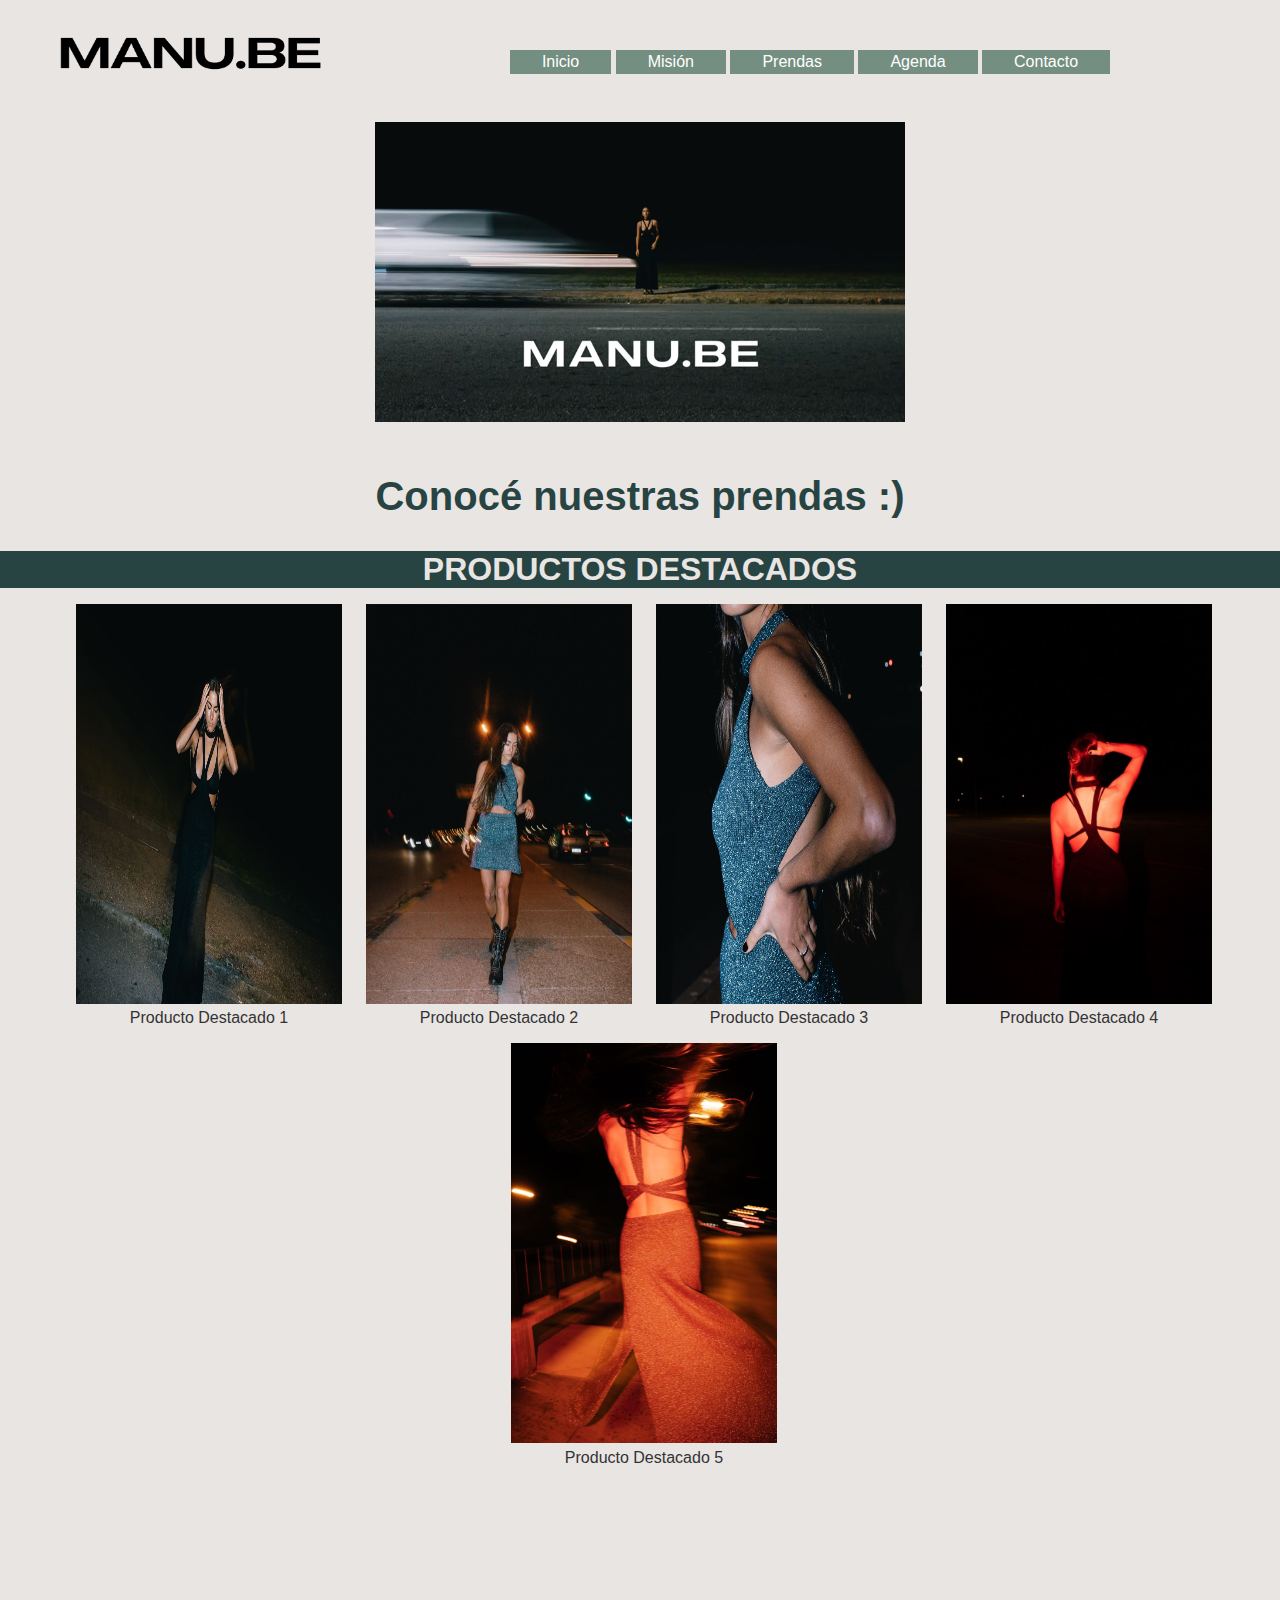
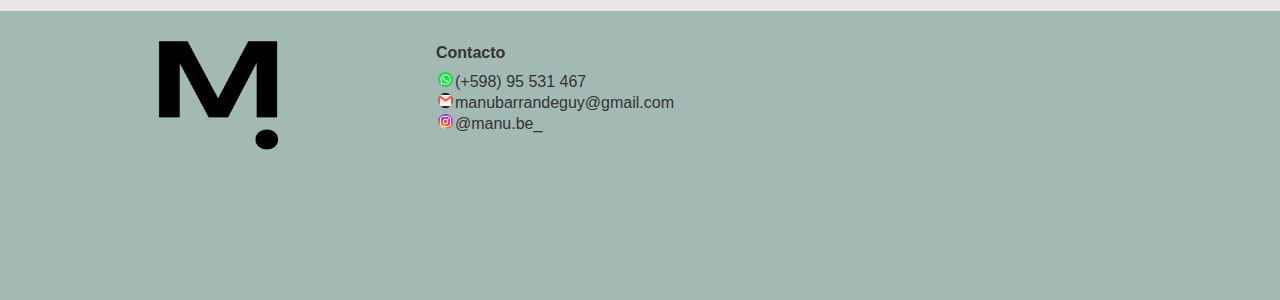
<file: index.html>
<!DOCTYPE html>
<html lang="es">
<head>
	<meta charset="UTF-8">
	<meta name="viewport" content="width=device-width, initial-scale=1.0">
	<meta name="description" content="Piezas Tejidas en stock y personalizadas. La ciudad, el brillo y el ritmo como inspiración. Encontrá nuestros productos en esta página">
	<meta name="keywords" content="MANU, MANUELA, BARRANDEGUY, INICIO, ROPA, MODA, TENDENCIA, HILOS, TEJIDOS, PRODUCTOS DESTACADOS"
	<link rel="shortcut icon" href="assets/img/favicon-32x32.png">
	<title>Inicio</title>
	<!-- linkear nuestro css -->
	<link rel="stylesheet" href="estilo.css">
</head>
<body class="body">
	<!-- fila de logo + menu de navegacion --> 
	<header class="header">
		<a title="logoImagen" href="index.html"><img src="img/logo.png" alt="logoImagen"></img></a>
		<nav class="navegacionPrincipal">
			<ul>
				<li><a href="index.html">Inicio</a></li>
				<li><a href="pages/mision.html">Misión</a></li>
				<li><a href="pages/prendas.html">Prendas</a></li>
				<li><a href="pages/agenda.html">Agenda</a></li>
				<li><a href="pages/contacto.html">Contacto</a></li>
			</ul>
		</nav>
	</header>
	<!-- cierre de fila logo + menu de navegacion -->
	<!-- fila de información de mi sitio -->
	<main class="main">
		<section>
			<video autoplay loop muted id="logoVideo" src="img/logo.mp4"  alt="logoVideo">
			</video>
		</section>
		<section>
			<a href="pages/prendas.html"><h1>Conocé nuestras prendas :)</h1></a>
		</section>
		<section>
			<h2>PRODUCTOS DESTACADOS</h2>
			<div class="prendas">
				<div>
					<img src="img/img1.jpeg" alt="productoDestacado1" class="fotoPrenda"></img>
					<a>Producto Destacado 1</a>
				</div>
				<div>
					<img src="img/img2.jpeg" alt="productoDestacado2" class="fotoPrenda"></img>
					<a>Producto Destacado 2</a>
				</div>
				<div>
					<img src="img/img3.jpeg" alt="productoDestacado3" class="fotoPrenda"></img>
					<a>Producto Destacado 3</a>
				</div>
				<div>
					<img src="img/img4.jpeg" alt="productoDestacado4" class="fotoPrenda"></img>
					<a>Producto Destacado 4</a>
				</div>
				<div>
					<img src="img/img5.jpeg" alt="productoDestacado5" class="fotoPrenda"></img>
					<a>Producto Destacado 5</a>
				</div>
		</section>
	</main>
	<!-- cierre de fila de información de mi sitio -->
	<!-- inicio de footer --> 
	<footer class="footer">
		<img src="img/logo1.png" alt="logoImagen" class="logoImagen"></img>
		<section class="infoFooter">
			<h4>Contacto</h4>
			<table>
				<tr>
					<td><img src="img/whatsapp.jpeg" alt="icono whatsapp" class="icono"></img></td>
					<td>(+598) 95 531 467</td>
				</tr>
				<tr>
					<td><img src="img/mail.jpeg" alt="icono mail" class="icono"></td>
					<td>manubarrandeguy@gmail.com</td>
				</tr>
				<tr>
					<td><img src="img/instagram.jpeg" alt="icono instagram" class="icono"></td>
					<td href="https://www.instagram.com/manu.be_">@manu.be_</td>
				</tr>
			</table>
		</section>
	</footer>
    <!-- cierre de footer --> 
</body>
</html>
</file>
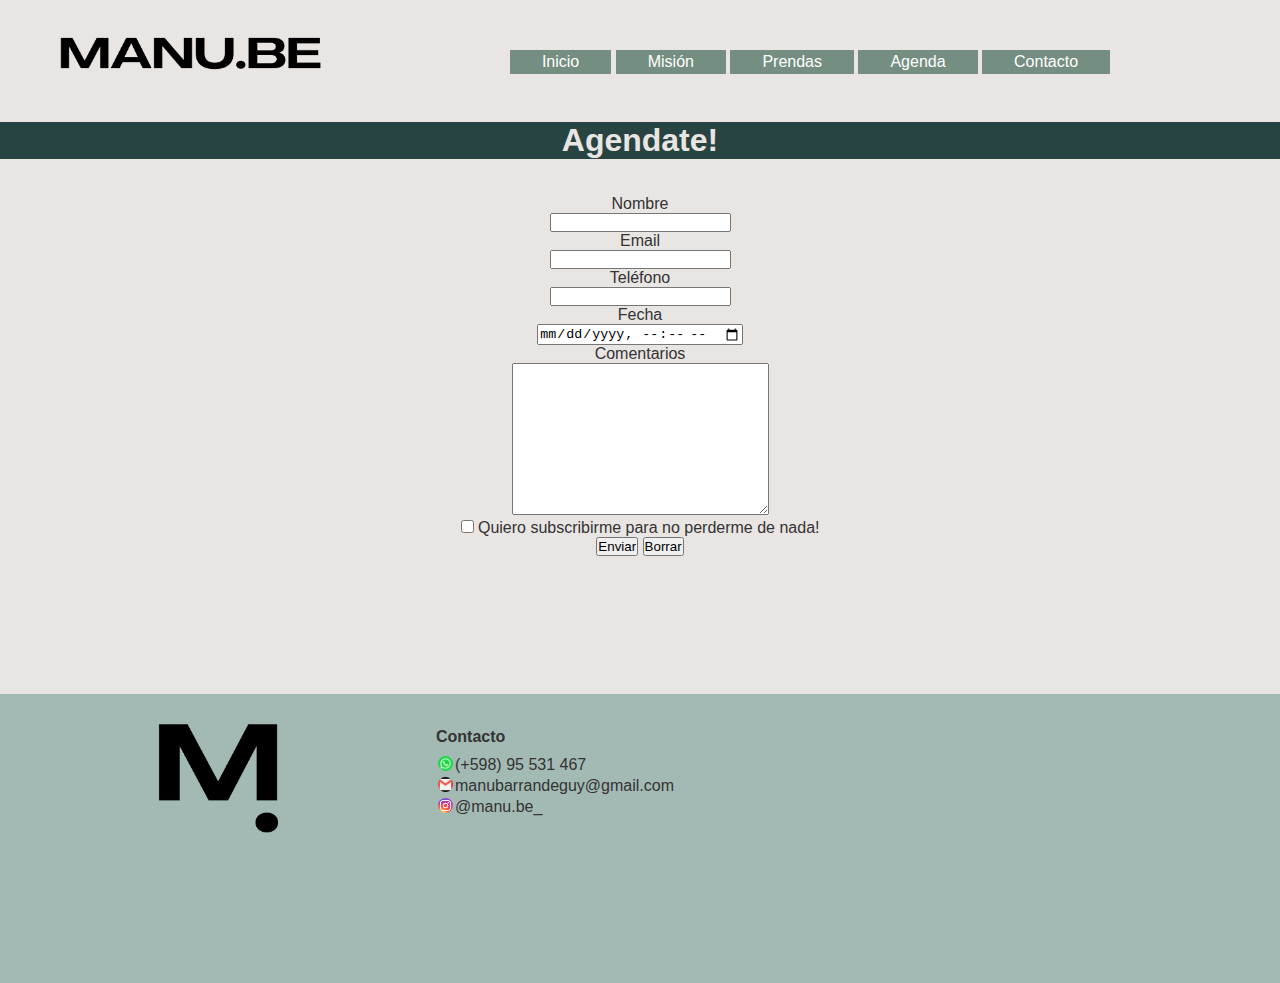
<file: pages/agenda.html>
<!DOCTYPE html>
<html lang="es">
<head>
	<meta charset="UTF-8">
	<meta name="viewport" content="width=device-width, initial-scale=1.0">
	<meta name="description" content="Piezas Tejidas en stock y personalizadas. Ponete en contacto con nosotras en esta página">
	<meta name="keywords" content="MANU, MANUELA, BARRANDEGUY, AGENDA, ROPA, MODA, TENDENCIA, HILOS, TEJIDOS, AGENDA, PERSONALIZADO"
	<link rel="shortcut icon" href="assets/img/favicon-32x32.png">
	<title>Agenda</title>
	<!-- linkear nuestro css -->
	<link rel="stylesheet" href="../estilo.css">
</head>
<body class="body">
	<!-- fila de logo + menu de navegacion --> 
	<header class="header">
		<a title="logoImagen" href="../index.html"><img src="../img/logo.png" alt="logoImagen"></img></a>
		<nav class="navegacionPrincipal">
			<ul>
				<li><a href="../index.html">Inicio</a></li>
				<li><a href="mision.html">Misión</a></li>
				<li><a href="prendas.html">Prendas</a></li>
				<li><a href="agenda.html">Agenda</a></li>
				<li><a href="contacto.html">Contacto</a></li>
			</ul>
		</nav>
	</header>
	<!-- cierre de fila logo + menu de navegacion -->
	<!-- fila de información de mi sitio -->
	<main class="main">
		<section>
        	<h2>Agendate!</h2>
        	<!-- formulario de contacto -->
			<div class="formularioAgenda">
			<form action="#" enctype="application/x-www-form-urlencoded" method="GET" >
            	<!-- Nombre -->
            	<label for="nombre">Nombre</label></br>
            	<input type="text" name="nombre" id="nombre"></br>
            	<!-- Email -->
            	<label for="email">Email</label></br>
            	<input type="email" name="email" id="email"></br>
            	<!--Teléfono -->
            	<label for="telefono">Teléfono</label></br>
            	<input type="number" name="telefono" id="telefono"></br>
            	<!-- Fecha -->
            	<label for="fecha">Fecha</label><br>
            	<input type="datetime-local" name="fecha" pattern="[0-9]{4}-[0-9]{2}-[0-9]{2}T[0-9]{2}:[0-9]{2}" min="2023-01-24T15:00" max="2023-12-31T:21:00"><br>
            	<!-- Comentarios -->
            	<label for="comentarios">Comentarios</label><br>
            	<textarea name="comentarios" cols="30" rows="10"></textarea><br>
            	<!-- Subscripción -->
				<input type="checkbox">
            	<label for="promociones">Quiero subscribirme para no perderme de nada!</label><br>
            	<!-- Enviar o borrar-->
            	<input type="submit" value="Enviar" class="enviar">
				<input type="reset" value="Borrar" class="borrar"><br>
        	</form>
			</div>
    	</section>
	</main>
    <!-- fin formulario de contacto -->
	<!-- inicio de footer --> 
	<footer class="footer">
		<img src="../img/logo1.png" alt="logoImagen" class="logoImagen"></img>
		<section class="infoFooter">
			<h4>Contacto</h4>
			<table>
				<tr>
					<td><img src="../img/whatsapp.jpeg" alt="icono whatsapp" class="icono"></img></td>
					<td>(+598) 95 531 467</td>
				</tr>
				<tr>
					<td><img src="../img/mail.jpeg" alt="icono mail" class="icono"></td>
					<td>manubarrandeguy@gmail.com</td>
				</tr>
				<tr>
					<td><img src="../img/instagram.jpeg" alt="icono instagram" class="icono"></td>
					<td href="https://www.instagram.com/manu.be_">@manu.be_</td>
				</tr>
			</table>
		</section>
	</footer>
    <!-- cierre de footer --> 
</body>
</html>
</file>
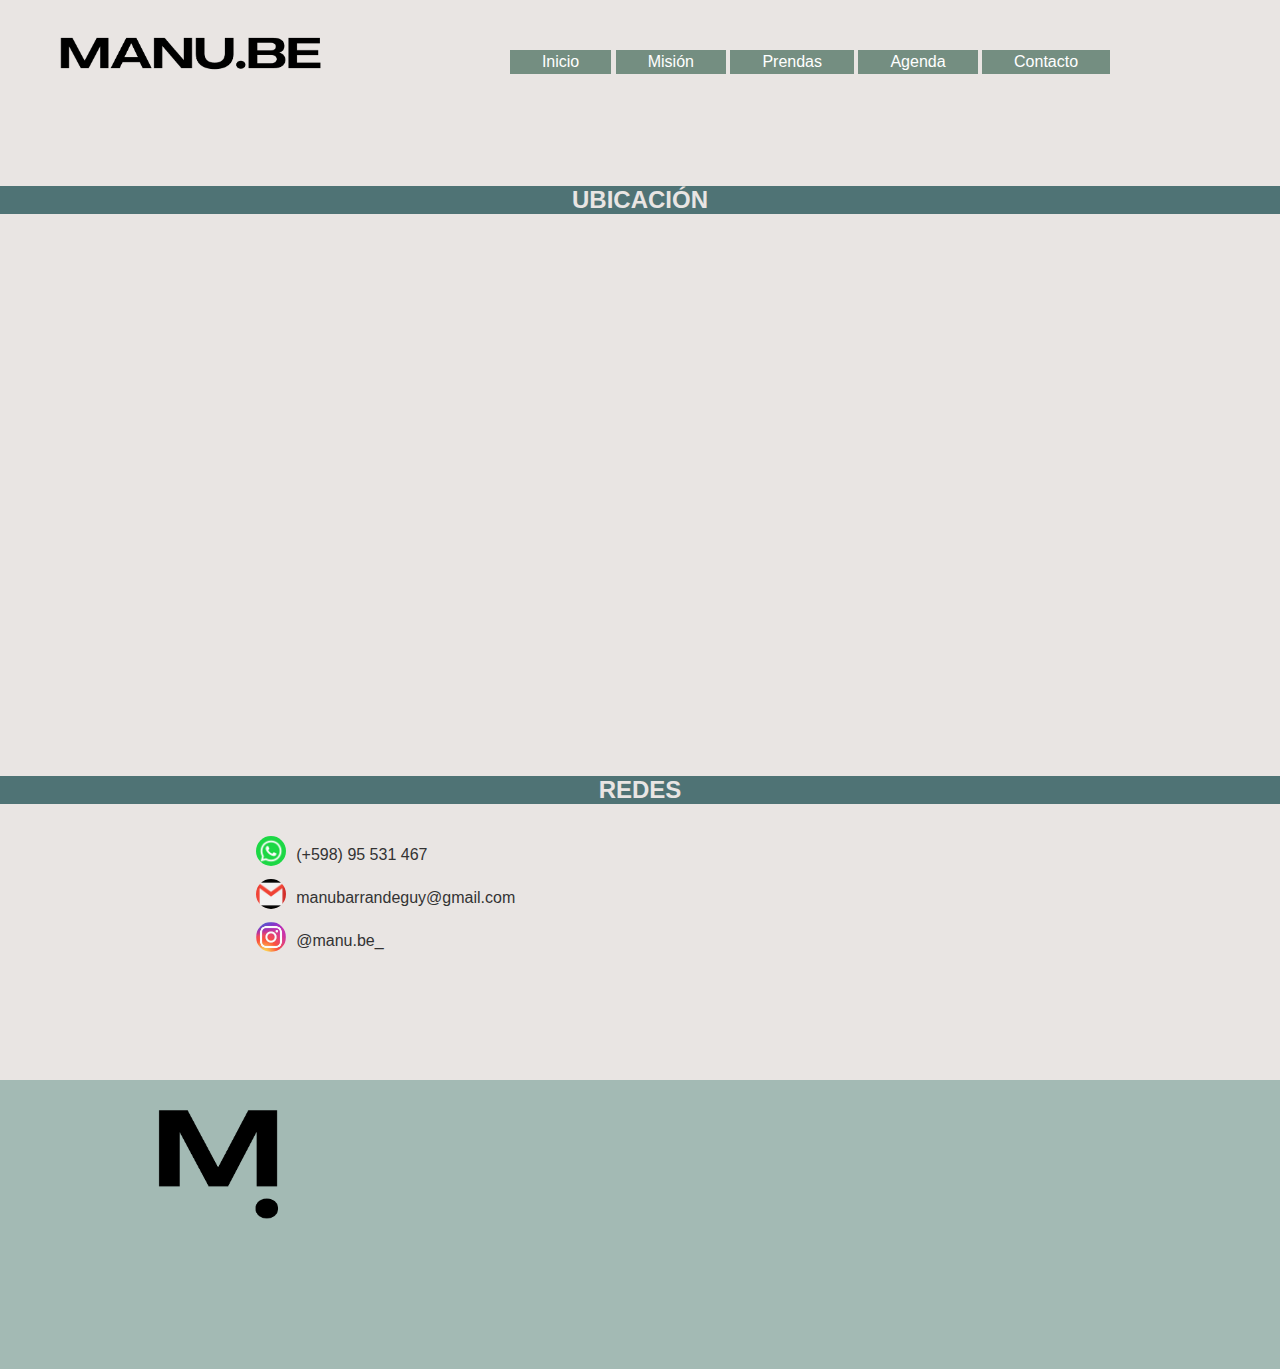
<file: pages/contacto.html>
<!DOCTYPE html>
<html lang="es">
<head>
	<meta charset="UTF-8">
	<meta name="viewport" content="width=device-width, initial-scale=1.0">
	<meta name="description" content="Piezas Tejidas en stock y personalizadas. Contactate mediante redes o encontranos en esta ubicación">
	<meta name="keywords" content="MANU, MANUELA, BARRANDEGUY, CONTACTO, ROPA, MODA, TENDENCIA, UBICACIÓN, INSTAGRAM, WHATSAPP, MAIL"
	<link rel="shortcut icon" href="assets/img/favicon-32x32.png">
	<title>Contacto</title>
	<!-- linkear nuestro css -->
	<link rel="stylesheet" href="../estilo.css">
</head>
<body class="body">
	<!-- fila de logo + menu de navegacion --> 
	<header class="header">
		<a title="logoImagen" href="../index.html"><img src="../img/logo.png" alt="logoImagen"></img></a>
		<nav class="navegacionPrincipal">
			<ul>
				<li><a href="../index.html">Inicio</a></li>
				<li><a href="mision.html">Misión</a></li>
				<li><a href="prendas.html">Prendas</a></li>
				<li><a href="agenda.html">Agenda</a></li>
				<li><a href="contacto.html">Contacto</a></li>
			</ul>
		</nav>
	</header>
	<!-- cierre de fila logo + menu de navegacion -->
	<!-- fila de información de mi sitio -->
	<main class="main">
		<section>
            <h3>Ubicación</h3>
            <div class="mapa">
                <iframe src="https://www.google.com/maps/embed?pb=!1m18!1m12!1m3!1d3272.764896499605!2d-56.061227948780854!3d-34.88724957996671!2m3!1f0!2f0!3f0!3m2!1i1024!2i768!4f13.1!3m3!1m2!1s0x959f87f9685c610b%3A0x484c188be79c1ddf!2sSport%20House!5e0!3m2!1ses-419!2suy!4v1678545080788!5m2!1ses-419!2suy" style="border:0;" allowfullscreen="" loading="lazy" referrerpolicy="no-referrer-when-downgrade"></iframe>
            </div>
		</section>
		<section>
            <h3>Redes</h3>
            <div class="red">
			    <img src="../img/whatsapp.jpeg" alt="icono whatsapp" class="iconoGrande"></img>
			    <a>(+598) 95 531 467</a>
		    </div>
    	    <div class="red">
			    <img src="../img/mail.jpeg" alt="icono mail" class="iconoGrande">
				 <a>manubarrandeguy@gmail.com</a>
			</div>
		    <div class="red">
			    <img src="../img/instagram.jpeg" alt="icono instagram" class="iconoGrande">
			    <a href="https://www.instagram.com/manu.be_">@manu.be_</a>
		    </div>
		</section>
	</main>
	<!-- cierre de fila de información de mi sitio -->
	<!-- inicio de footer --> 
	<footer class="footer">
		<img src="../img/logo1.png" alt="logoImagen" class="logoImagen"></img>
	</footer>
    <!-- cierre de footer --> 
</body>
</html>
</file>
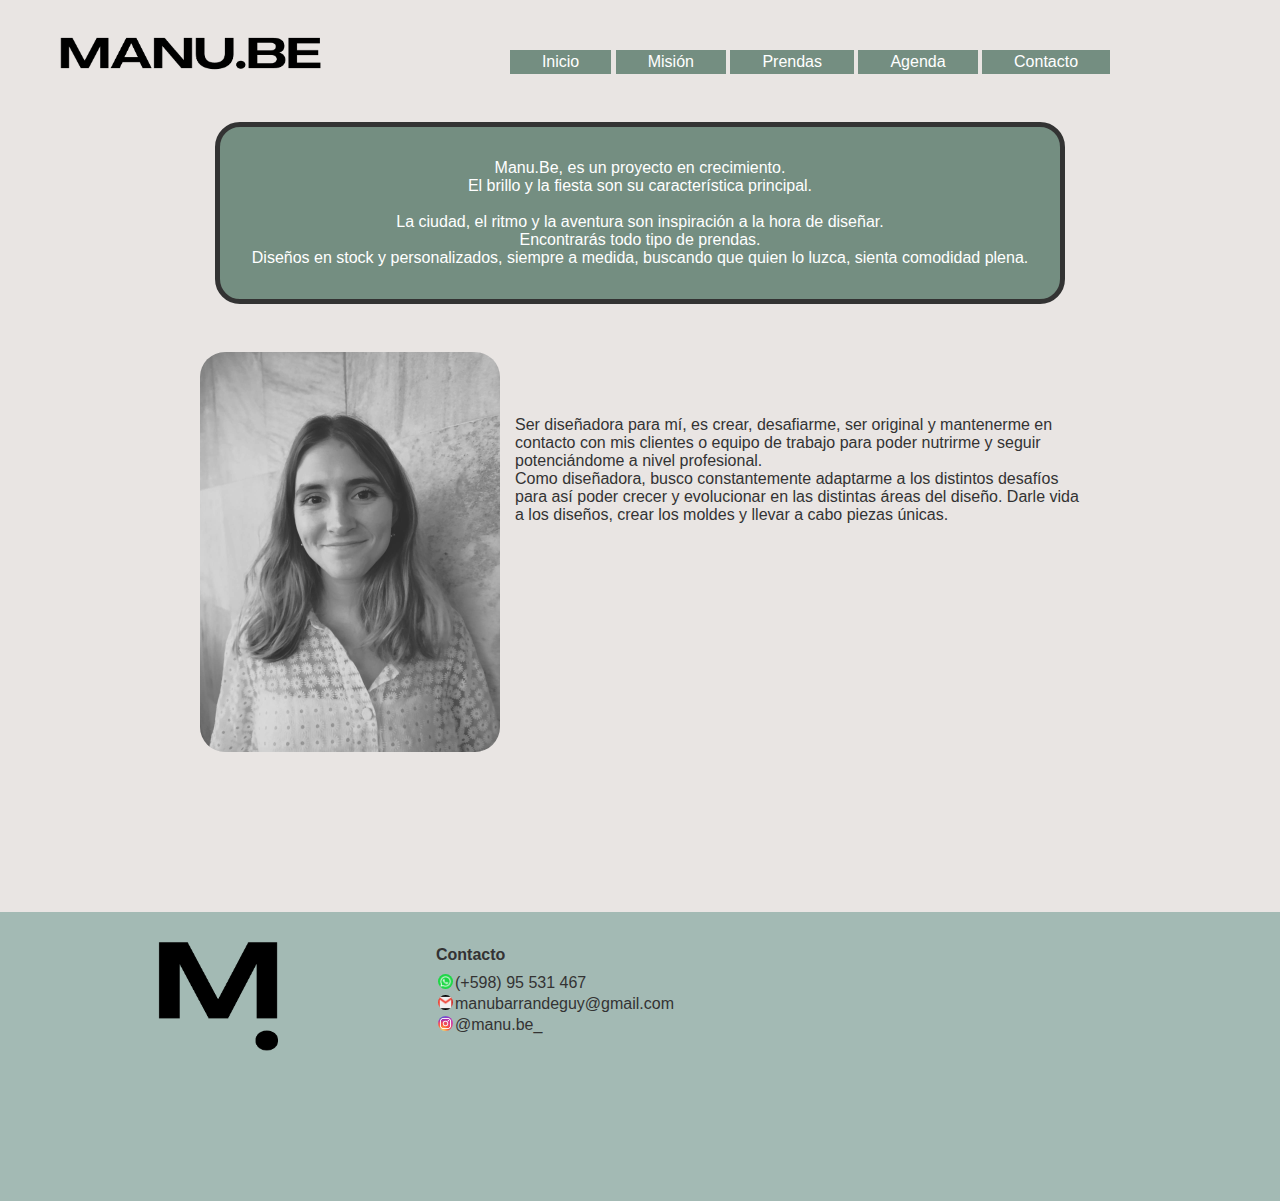
<file: pages/mision.html>
<!DOCTYPE html>
<html lang="es">
<head>
	<meta charset="UTF-8">
	<meta name="viewport" content="width=device-width, initial-scale=1.0">
	<meta name="description" content="Piezas Tejidas en stock y personalizadas. Aprendé acerca de nosotras y nuestra misión">
	<meta name="keywords" content="MANU, MANUELA, BARRANDEGUY, MISIÓN, ROPA, MODA, TENDENCIA, HILOS, TEJIDOS, VALORES"
	<link rel="shortcut icon" href="assets/img/favicon-32x32.png">
	<title>Misión</title>
	<!-- linkear nuestro css -->
	<link rel="stylesheet" href="../estilo.css">
</head>
<body class="body">
	<!-- fila de logo + menu de navegacion --> 
	<header class="header">
		<a title="logoImagen" href="../index.html"><img src="../img/logo.png" alt="logoImagen"></img></a>
		<nav class="navegacionPrincipal">
			<ul>
				<li><a href="../index.html">Inicio</a></li>
				<li><a href="mision.html">Misión</a></li>
				<li><a href="prendas.html">Prendas</a></li>
				<li><a href="agenda.html">Agenda</a></li>
				<li><a href="contacto.html">Contacto</a></li>
			</ul>
		</nav>
	</header>
	<!-- cierre de fila logo + menu de navegacion -->
	<!-- fila de información de mi sitio -->
	<main class="main" id="mainMision">
		<section id="sobreMarca">
			<p>Manu.Be, es un proyecto en crecimiento.<br>
				El brillo y la fiesta son su característica principal.<br>
				<br>
				La ciudad, el ritmo y la aventura son inspiración a la hora de diseñar.<br>
				Encontrarás todo tipo de prendas.<br>
				Diseños en stock y personalizados, siempre a medida, buscando que quien lo luzca, sienta comodidad plena.<br>
			</p>
		</section>
		<section id="sobreManuela">
			<img id="imgSobreManuela" src="../img/manuela.jpeg" alt="Manuela Barrandeguy, creadora de Manu.Be" width="300" height="400"></img> 
			<p>Ser diseñadora para mí, es crear, desafiarme, ser original y mantenerme en contacto con mis clientes o equipo de trabajo para poder nutrirme y seguir potenciándome a nivel profesional. <br>
				Como diseñadora, busco constantemente adaptarme a los distintos desafíos para así poder crecer y evolucionar en las distintas áreas del diseño. Darle vida a los diseños, crear los moldes y llevar a cabo piezas únicas.</p>
		</section>
	</main>
	<!-- cierre de fila de información de mi sitio -->
	<!-- inicio de footer --> 
	<footer class="footer">
		<img src="../img/logo1.png" alt="logoImagen" class="logoImagen"></img>
		<section class="infoFooter">
			<h4>Contacto</h4>
			<table>
				<tr>
					<td><img src="../img/whatsapp.jpeg" alt="icono whatsapp" class="icono"></img></td>
					<td>(+598) 95 531 467</td>
				</tr>
				<tr>
					<td><img src="../img/mail.jpeg" alt="icono mail" class="icono"></td>
					<td>manubarrandeguy@gmail.com</td>
				</tr>
				<tr>
					<td><img src="../img/instagram.jpeg" alt="icono instagram" class="icono"></td>
					<td href="https://www.instagram.com/manu.be_">@manu.be_</td>
				</tr>
			</table>
		</section>
	</footer>
    <!-- cierre de footer --> 
</body>
</html>
</file>
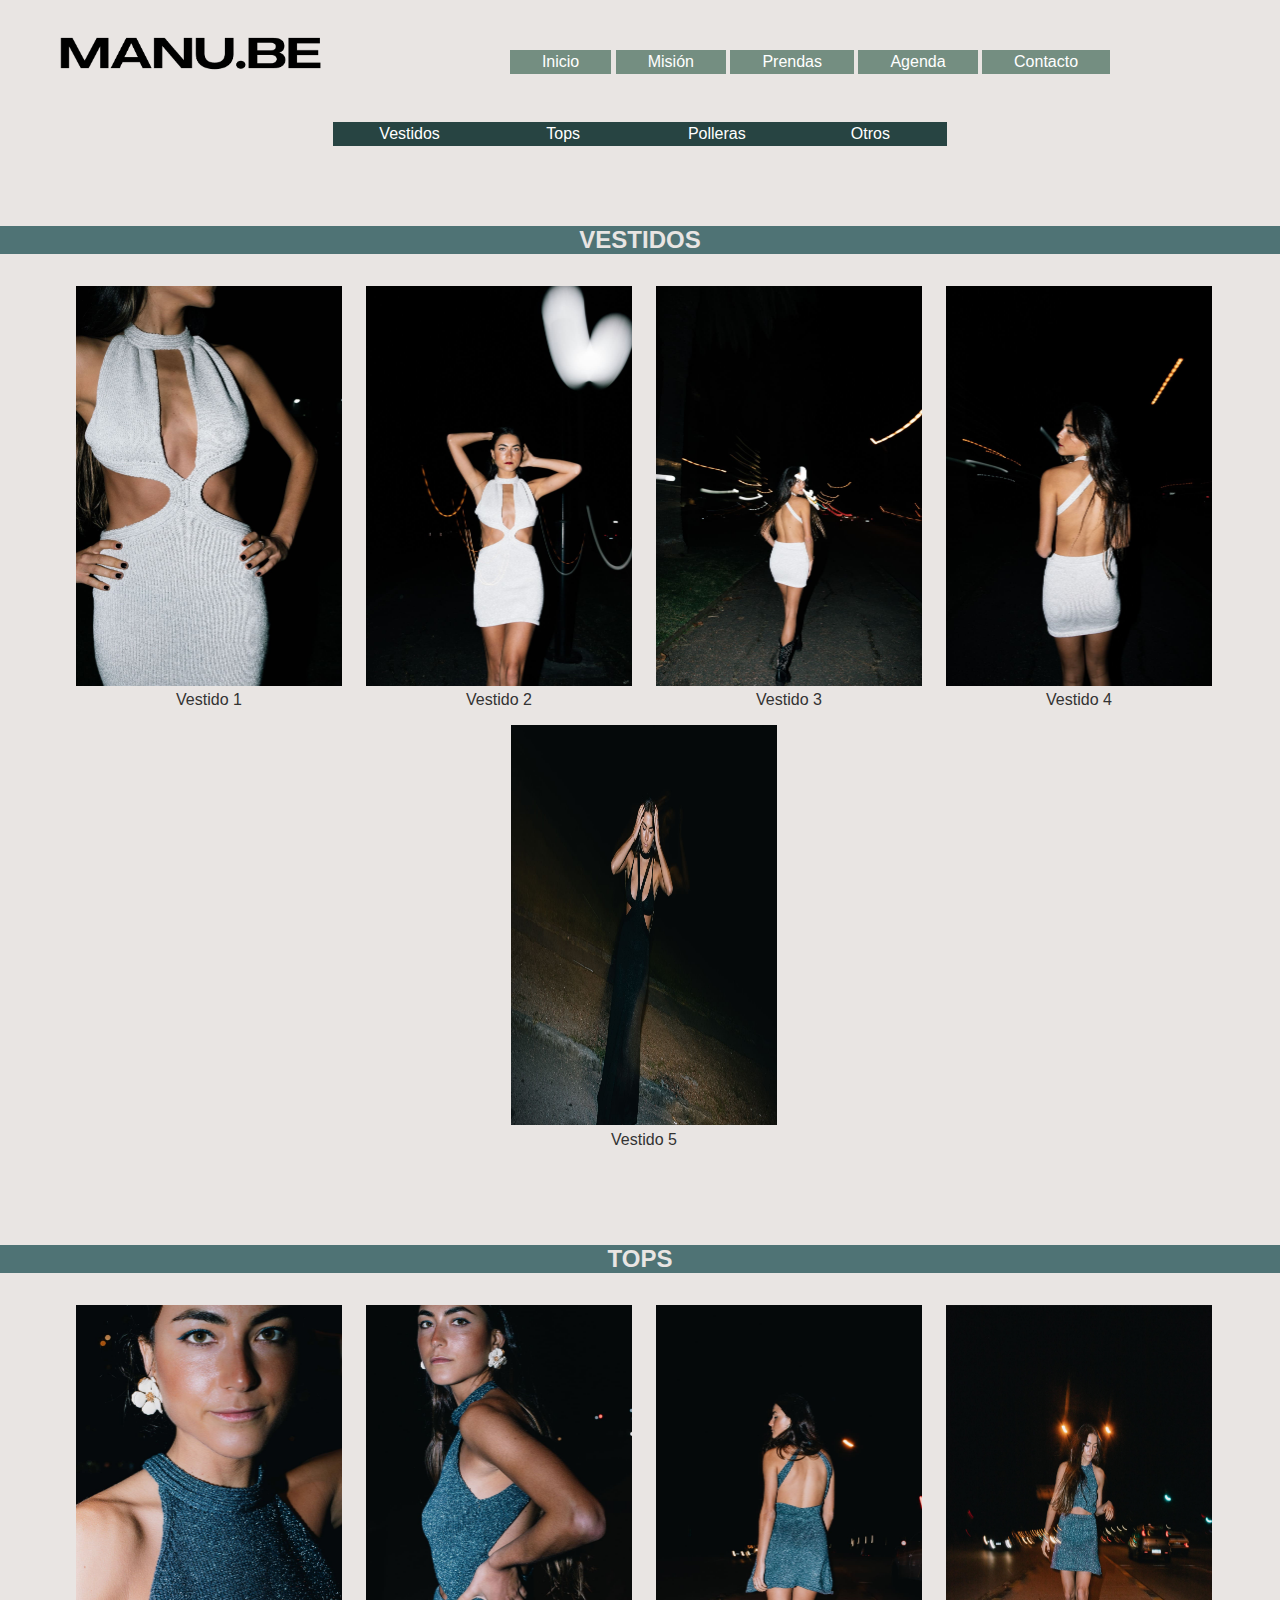
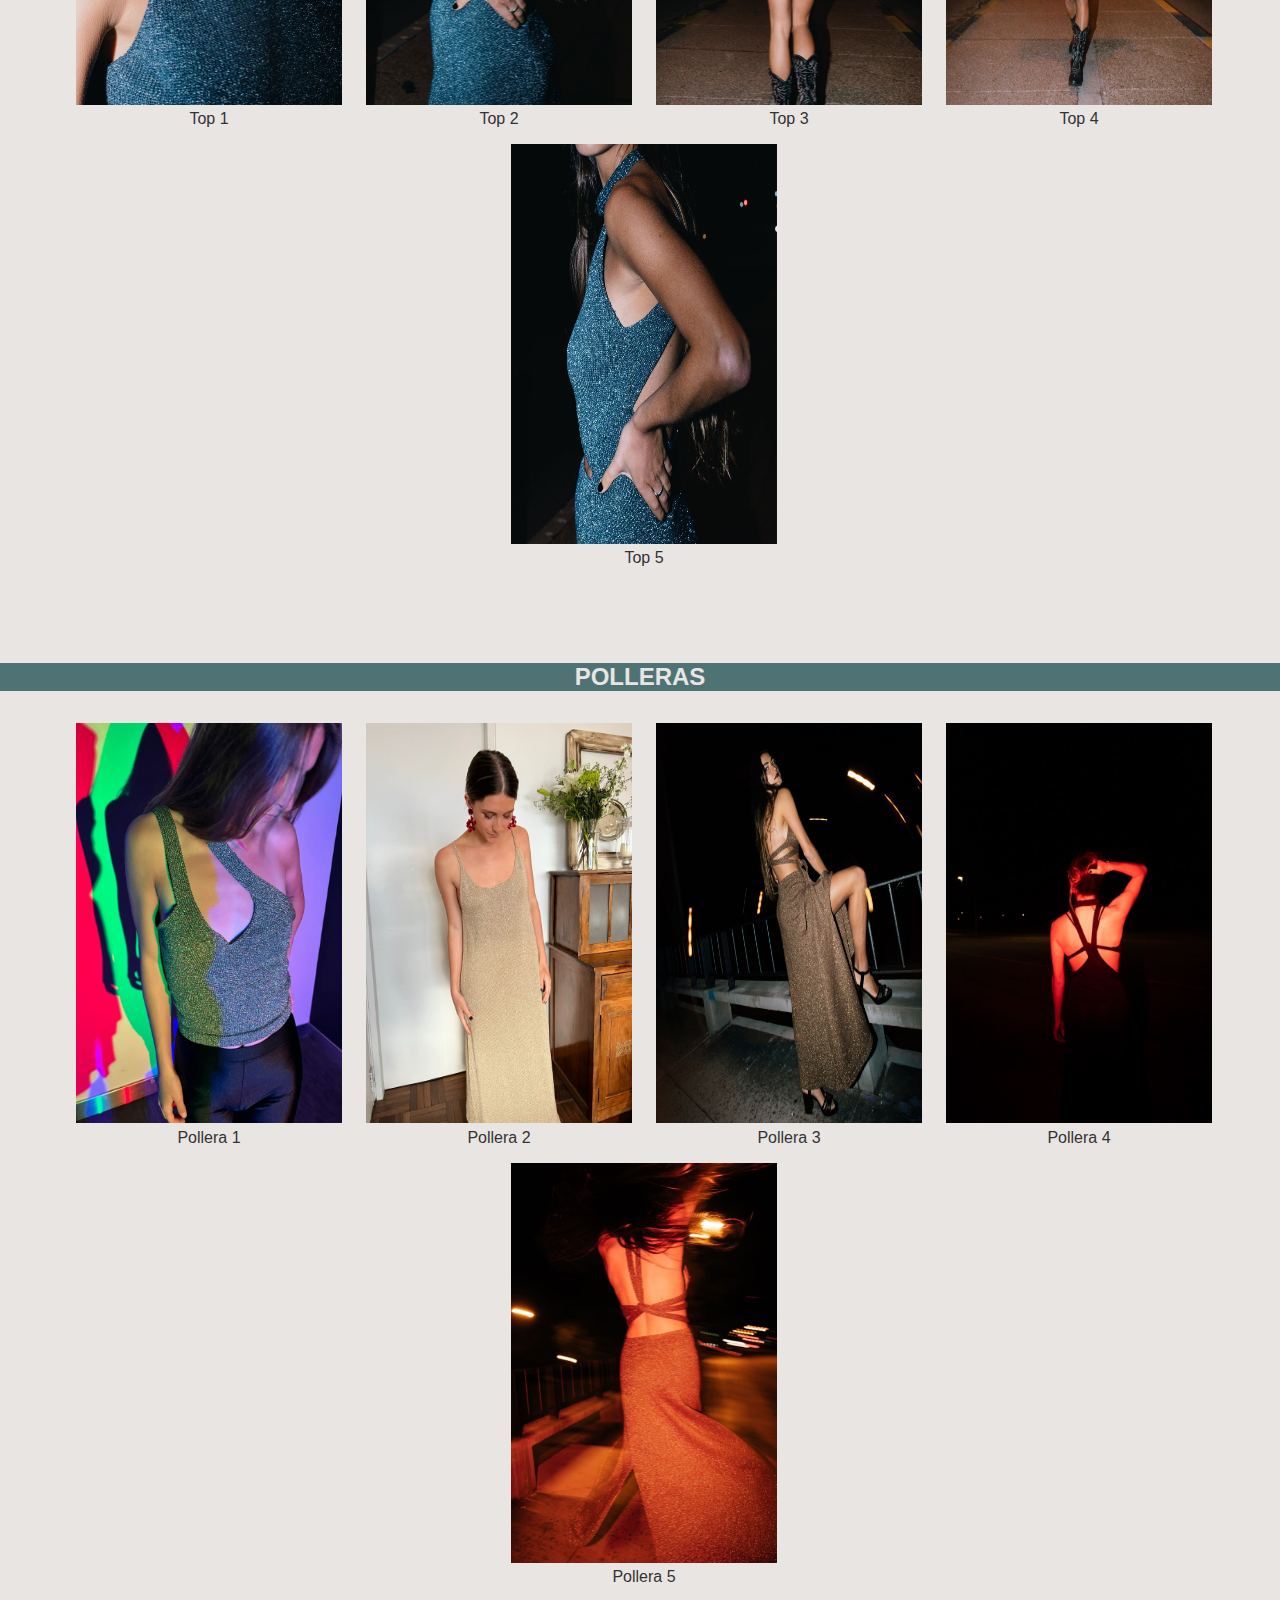
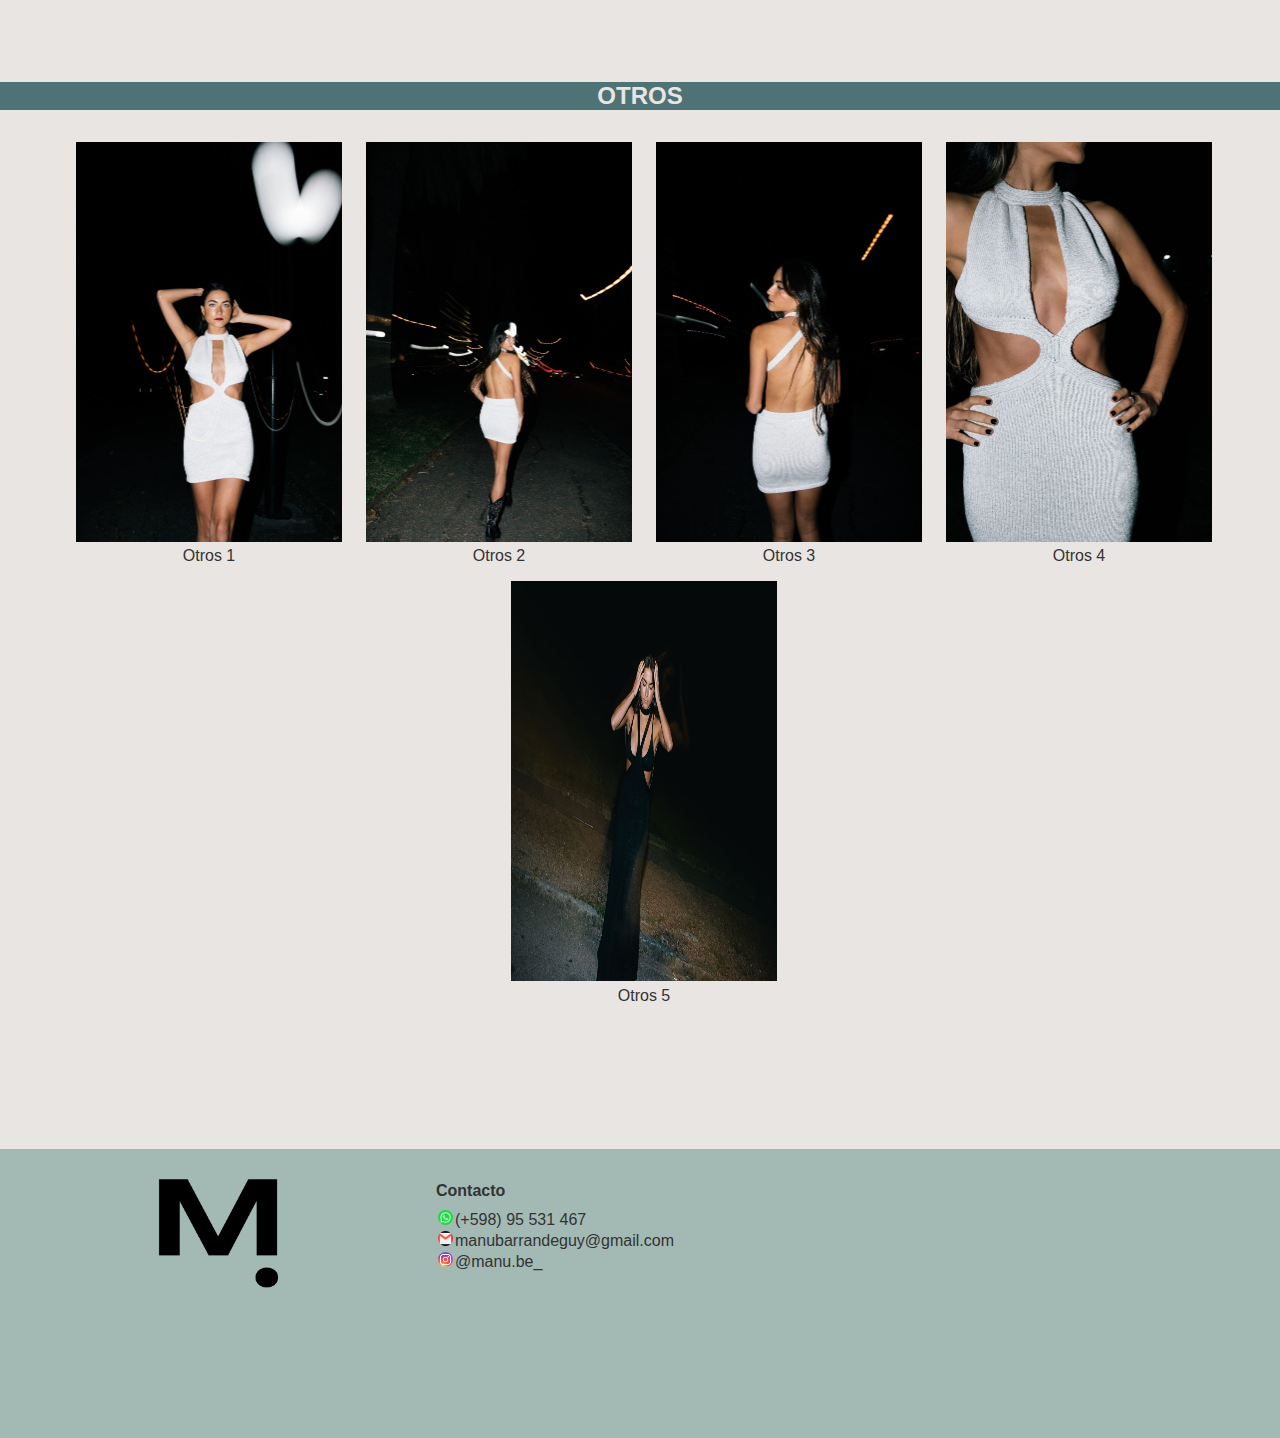
<file: pages/prendas.html>
<!DOCTYPE html>
<html lang="es">
<head>
	<meta charset="UTF-8">
	<meta name="viewport" content="width=device-width, initial-scale=1.0">
	<meta name="description" content="Piezas Tejidas en stock y personalizadas. Busca la prenda ideal para ti">
	<meta name="keywords" content="MANU, MANUELA, BARRANDEGUY, PRENDAS, ROPA, MODA, TENDENCIA, HILOS, TEJIDOS, VESTIDO, TOP, POLLERA, RUANA"
	<link rel="shortcut icon" href="assets/img/favicon-32x32.png">
	<title>Prendas</title>
	<!-- linkear nuestro css -->
	<link rel="stylesheet" href="../estilo.css">
</head>
<body class="body">
	<!-- fila de logo + menu de navegacion --> 
	<header class="header">
		<a title="logoImagen" href="../index.html"><img src="../img/logo.png" alt="logoImagen"></img></a>
		<nav class="navegacionPrincipal">
			<ul>
				<li><a href="../index.html">Inicio</a></li>
				<li><a href="mision.html">Misión</a></li>
				<li><a href="prendas.html">Prendas</a></li>
				<li><a href="agenda.html">Agenda</a></li>
				<li><a href="contacto.html">Contacto</a></li>
			</ul>
		</nav>
	</header>
	<!-- cierre de fila logo + menu de navegacion -->
	<!-- fila de información de mi sitio -->
	<main class="main">
		<section>
			<nav class="navegacionSecundaria">
				<ul>
					<li><a href="#vestidos">Vestidos</a></li>
					<li><a href="#tops">Tops</a></li>
					<li><a href="#polleras">Polleras</a></li>
					<li><a href="#otros">Otros</a></li>
				</ul>
			</nav>
		</section>
		<section>
			<h3 id="vestidos">Vestidos</h3>
			<div class="prendas">
				<div>
					<img src="../img/vestido1.jpeg" alt="vestido1" class="fotoPrenda"></img>
					<a>Vestido 1</a>
				</div>
				<div>
					<img src="../img/vestido2.jpeg" alt="vestido2" class="fotoPrenda"></img>
					<a>Vestido 2</a>
				</div>
				<div>
					<img src="../img/vestido3.jpeg" alt="vestido3" class="fotoPrenda"></img>
					<a>Vestido 3</a>
				</div>
				<div>
					<img src="../img/vestido4.jpeg" alt="vestido4" class="fotoPrenda"></img>
					<a>Vestido 4</a>
				</div>
				<div>
					<img src="../img/vestido5.jpeg" alt="vestido5" class="fotoPrenda"></img>
					<a>Vestido 5</a>
				</div>
			</div>
		</section>
		<section>
			<h3 id="tops">Tops</h3>
			<div class="prendas">
				<div>
					<img src="../img/top1.jpeg" alt="top1" class="fotoPrenda"></img>
					<a>Top 1</a>
				</div>
				<div>
					<img src="../img/top2.jpeg" alt="top2" class="fotoPrenda"></img>
					<a>Top 2</a>
				</div>
				<div>
					<img src="../img/top3.jpeg" alt="top3" class="fotoPrenda"></img>
					<a>Top 3</a>
				</div>
				<div>
					<img src="../img/top4.jpeg" alt="top4" class="fotoPrenda"></img>
					<a>Top 4</a>
				</div>
				<div>
					<img src="../img/top5.jpeg" alt="top5" class="fotoPrenda"></img>
					<a>Top 5</a>
				</div>
			</div>
		</section>
		<section>
			<h3 id="polleras">Polleras</h3>
			<div class="prendas">
				<div>
					<img src="../img/pollera1.jpeg" alt="pollera1" class="fotoPrenda"></img>
					<a>Pollera 1</a>
				</div>
				<div>
					<img src="../img/pollera2.jpeg" alt="pollera2" class="fotoPrenda"></img>
					<a>Pollera 2</a>
				</div>
				<div>
					<img src="../img/pollera3.jpeg" alt="pollera3" class="fotoPrenda"></img>
					<a>Pollera 3</a>
				</div>
				<div>
					<img src="../img/pollera4.jpeg" alt="pollera4" class="fotoPrenda"></img>
					<a>Pollera 4</a>
				</div>
				<div>
					<img src="../img/pollera5.jpeg" alt="pollera5" class="fotoPrenda"></img>
					<a>Pollera 5</a>
				</div>
			</div>
		</section>
		<section>
			<h3 id="otros">Otros</h3>
			<div class="prendas">
				<div class="prendaindividual">
					<img src="../img/otros1.jpeg" alt="otros1" class="fotoPrenda"></img>
					<a>Otros 1</a>
				</div>
				<div class="prendaindividual">
					<img src="../img/otros2.jpeg" alt="otros2" class="fotoPrenda"></img>
					<a>Otros 2</a>
				</div>
				<div class="prendaindividual">
					<img src="../img/otros3.jpeg" alt="otros3" class="fotoPrenda"></img>
					<a>Otros 3</a>
				</div>
				<div class="prendaindividual">
					<img src="../img/otros4.jpeg" alt="otros4" class="fotoPrenda"></img>
					<a>Otros 4</a>
				</div>
				<div class="prendaindividual">
					<img src="../img/otros5.jpeg" alt="otros5" class="fotoPrenda"></img>
					<a>Otros 5</a>
				</div>
			</div>
		</section>
	</main>
	<!-- cierre de fila de información de mi sitio -->
	<!-- inicio de footer --> 
	<footer class="footer">
		<img src="../img/logo1.png" alt="logoImagen" class="logoImagen"></img>
		<section class="infoFooter">
			<h4>Contacto</h4>
			<table>
				<tr>
					<td><img src="../img/whatsapp.jpeg" alt="icono whatsapp" class="icono"></img></td>
					<td>(+598) 95 531 467</td>
				</tr>
				<tr>
					<td><img src="../img/mail.jpeg" alt="icono mail" class="icono"></td>
					<td>manubarrandeguy@gmail.com</td>
				</tr>
				<tr>
					<td><img src="../img/instagram.jpeg" alt="icono instagram" class="icono"></td>
					<td href="https://www.instagram.com/manu.be_">@manu.be_</td>
				</tr>
			</table>
		</section>
	</footer>
    <!-- cierre de footer --> 
</body>
</html>
</file>
<file: estilo.css>
@charset "UTF-8";
/** MIXINS GENÉRICOS **/
/* ANCHO Y ALTURA */
/* DISPLAY FLEX */
/* FUENTE */
/** VARIABLES GENÉRICAS **/
/* COLORES */
/* FUENTES */
/* RESET */
* {
  margin: 0;
  padding: 0;
}

/* GLOBALES */
.body {
  font-size: 16px;
  font-family: "Open Sans", "Roboto Slab", "Lora", sans-serif;
  color: #333333;
  background-color: #e9e5e3;
  display: grid;
  grid-template-rows: repeat(3, auto);
  box-sizing: border-box;
}

/* HEADER */
.header {
  display: flex;
  flex-direction: row;
  flex-wrap: wrap;
  grid-row: 1;
}
.header img {
  width: 300px;
  height: 102px;
  display: inline;
  padding-left: 2.5rem;
}

/* MENU PRINCIPAL */
.navegacionPrincipal {
  display: flex;
  flex-direction: row;
  flex-wrap: nowrap;
  align-items: flex-end;
  margin: 2rem auto;
  list-style-type: none;
  text-align: center;
}
.navegacionPrincipal ul li {
  display: flex;
  flex-direction: column;
  flex-wrap: wrap;
  background-color: #748e81;
  padding-left: 2rem;
  padding-right: 2rem;
}
.navegacionPrincipal ul li a {
  display: block;
  text-decoration: none;
  font-size: 1rem;
  line-height: 1.5rem;
  color: #ffffff;
}
.navegacionPrincipal ul li a:active {
  text-decoration: underline;
}
.navegacionPrincipal ul li:hover {
  background-color: #274442;
}
.navegacionPrincipal ul li:active {
  background-color: #274442;
}

/* MAIN */
.main {
  grid-row: 2;
}

/* FOOTER */
.footer {
  display: flex;
  flex-direction: row;
  flex-wrap: wrap;
  grid-row: 3;
  background-color: #a3bab4;
  margin-top: 10%;
  padding-bottom: 10%;
}
.footer td {
  text-align: left;
}

.logoImagen {
  width: 180px;
  height: 161px;
  margin-left: 10%;
  animation-name: aparecer;
  animation-duration: 10s;
  animation-iteration-count: infinite;
}

@keyframes aparecer {
  0% {
    opacity: 0;
  }
  100% {
    opacity: 1;
  }
}
.infoFooter {
  margin-left: 10%;
}

.icono {
  width: 15px;
  height: 15px;
  border-radius: 25px;
}

/* TITULOS Y TEXTOS*/
h1 {
  font-size: 2.5rem;
  font-family: "Trebuchet MS", "Lucida Sans Unicode", "Lucida Grande", "Lucida Sans", Arial, sans-serif;
  color: #274442;
  background-color: none;
  text-decoration: none;
  position: relative;
  text-align: center;
  margin-top: 2rem;
  margin-bottom: 2rem;
}

h1:hover {
  color: #e9e5e3;
  background-color: #a3bab4;
}

h1:active {
  text-decoration: underline;
}

h2 {
  font-size: 2rem;
  font-family: Arial, Helvetica, sans-serif;
  color: #e9e5e3;
  background-color: #274442;
  position: relative;
  text-align: center;
  margin-top: 1rem;
  margin-bottom: 1rem;
}

h3 {
  font-size: 1.5rem;
  font-family: "Lucida Sans", "Lucida Sans Regular", "Lucida Grande", "Lucida Sans Unicode", Geneva, Verdana, sans-serif;
  color: #e9e5e3;
  background-color: #4F7375;
  text-transform: uppercase;
  position: relative;
  text-align: center;
  margin-top: 5rem;
  margin-bottom: 2rem;
}

h4 {
  font-size: 1rem;
  font-family: "Trebuchet MS", "Lucida Sans Unicode", "Lucida Grande", "Lucida Sans", Arial, sans-serif;
  color: #333333;
  background-color: none;
  position: relative;
  text-align: left;
  margin-top: 0.5rem;
  margin-bottom: 0.5rem;
}

a {
  font-size: auto;
  font-family: "Lucida Sans", "Lucida Sans Regular", "Lucida Grande", "Lucida Sans Unicode", Geneva, Verdana, sans-serif;
  color: #333333;
  background-color: none;
  text-decoration: none;
  position: relative;
  text-align: center;
}

p {
  display: inline-block;
  font-family: "Lucida Sans", "Lucida Sans Regular", "Lucida Grande", "Lucida Sans Unicode", Geneva, Verdana, sans-serif;
  position: relative;
}

/*** ESPECIFICOS POR PAGINA ***/
/** INDEX **/
/* VIDEO PRESENTACION */
#logoVideo {
  width: 100%;
  height: 300px;
  margin-top: 1rem;
  margin-bottom: 1rem;
}

.fotoPrenda {
  width: 266px;
  height: 400px;
}

/** MISION **/
/* MAIN MISION */
#mainMision {
  display: flex;
  flex-direction: column;
  flex-wrap: wrap;
  justify-content: space-between;
}

/* SECCIONES */
#sobreMarca {
  display: flex;
  justify-content: center;
  align-content: center;
  align-self: center;
  text-align: center;
  margin-top: 1rem;
  margin-bottom: 2rem;
  background-color: #748e81;
  padding: 2rem;
  border-radius: 25px;
  border: 5px solid;
}
#sobreMarca p {
  color: #ffffff;
}

#sobreManuela {
  display: flex;
  flex-direction: row;
  flex-wrap: wrap;
  align-content: stretch;
  justify-content: center;
}
#sobreManuela p {
  margin-left: 30px;
  margin-right: 30px;
  margin-bottom: 30px;
}

#imgSobreManuela {
  display: inline;
  margin-top: 1rem;
  margin-bottom: 2rem;
  border-radius: 25px;
}

/** PRENDAS **/
/* MENU SECUNDARIO */
.navegacionSecundaria {
  width: 100%;
  height: auto;
  margin: 1rem auto;
  list-style-type: none;
  text-align: center;
  font-size: 0;
  border-radius: 20px;
}
.navegacionSecundaria li a {
  display: block;
  text-decoration: none;
  font-size: 1rem;
  line-height: 1.5rem;
  color: #ffffff;
  border-color: #ffffff;
  border-width: 10rem;
}
.navegacionSecundaria li a:hover {
  background-color: #748e81;
}
.navegacionSecundaria li a:active {
  text-decoration: underline;
}

.navegacionSecundaria > ul li {
  width: 20%;
  height: auto;
  display: inline-block;
  position: relative;
  background-color: #274442;
}

/* SECCIONES */
.prendas {
  display: flex;
  flex-direction: row;
  flex-wrap: wrap;
  align-content: stretch;
  justify-content: center;
}
.prendas div {
  align-content: center;
  padding-bottom: 1rem;
  padding-left: 1rem;
  padding-right: 0.5rem;
  justify-content: center;
}
.prendas a {
  display: block;
  align-self: center;
  margin-top: 2%;
  border-radius: 25px;
}
.prendas a:hover {
  font-size: auto;
  font-family: "Lucida Sans", "Lucida Sans Regular", "Lucida Grande", "Lucida Sans Unicode", Geneva, Verdana, sans-serif;
  color: #ffffff;
  background-color: #274442;
}
.prendas img {
  display: block;
  align-self: center;
}

/** AGENDA **/
/* FORMULARIO */
.formularioAgenda {
  display: block;
  text-align: center;
  padding-top: 20px;
  padding-bottom: 10px;
}

/** CONTACTO **/
/* MAPA */
.mapa {
  display: flex;
  justify-content: center;
}
.mapa iframe {
  width: 90vw;
  height: 450px;
}

.red {
  display: flex;
  flex-direction: row;
  margin-left: 20%;
  margin-top: 1%;
}
.red a {
  margin-left: 1%;
  margin-top: 1%;
}

.iconoGrande {
  width: 30px;
  height: 30px;
  border-radius: 25px;
}

/* CAMBIOS PARA PANTALLA MONITOR */
@media (min-width: 576px) {
  /* MENU PRINCIPAL */
  .navegacionPrincipal ul li {
    display: inline-block;
  }
  /* FOOTER */
  .footer {
    grid-template-columns: 1fr 3fr;
  }
  .logoImagen {
    grid-column: 1;
  }
  .infoFooter {
    grid-column: 2;
    margin-top: 2%;
  }
  /*** ESPECIFICOS POR PAGINA ***/
  /** MISION **/
  /* SECCIONES */
  #sobreManuela {
    flex-wrap: nowrap;
  }
  #sobreManuela p {
    margin-left: 15px;
    margin-right: 200px;
    margin-top: 80px;
  }
  #imgSobreManuela {
    margin-left: 200px;
  }
  /** PRENDAS **/
  /* MENU SECUNDARIO */
  .navegacionSecundaria {
    width: 60%;
    height: auto;
  }
}

/*# sourceMappingURL=estilo.css.map */
</file>
